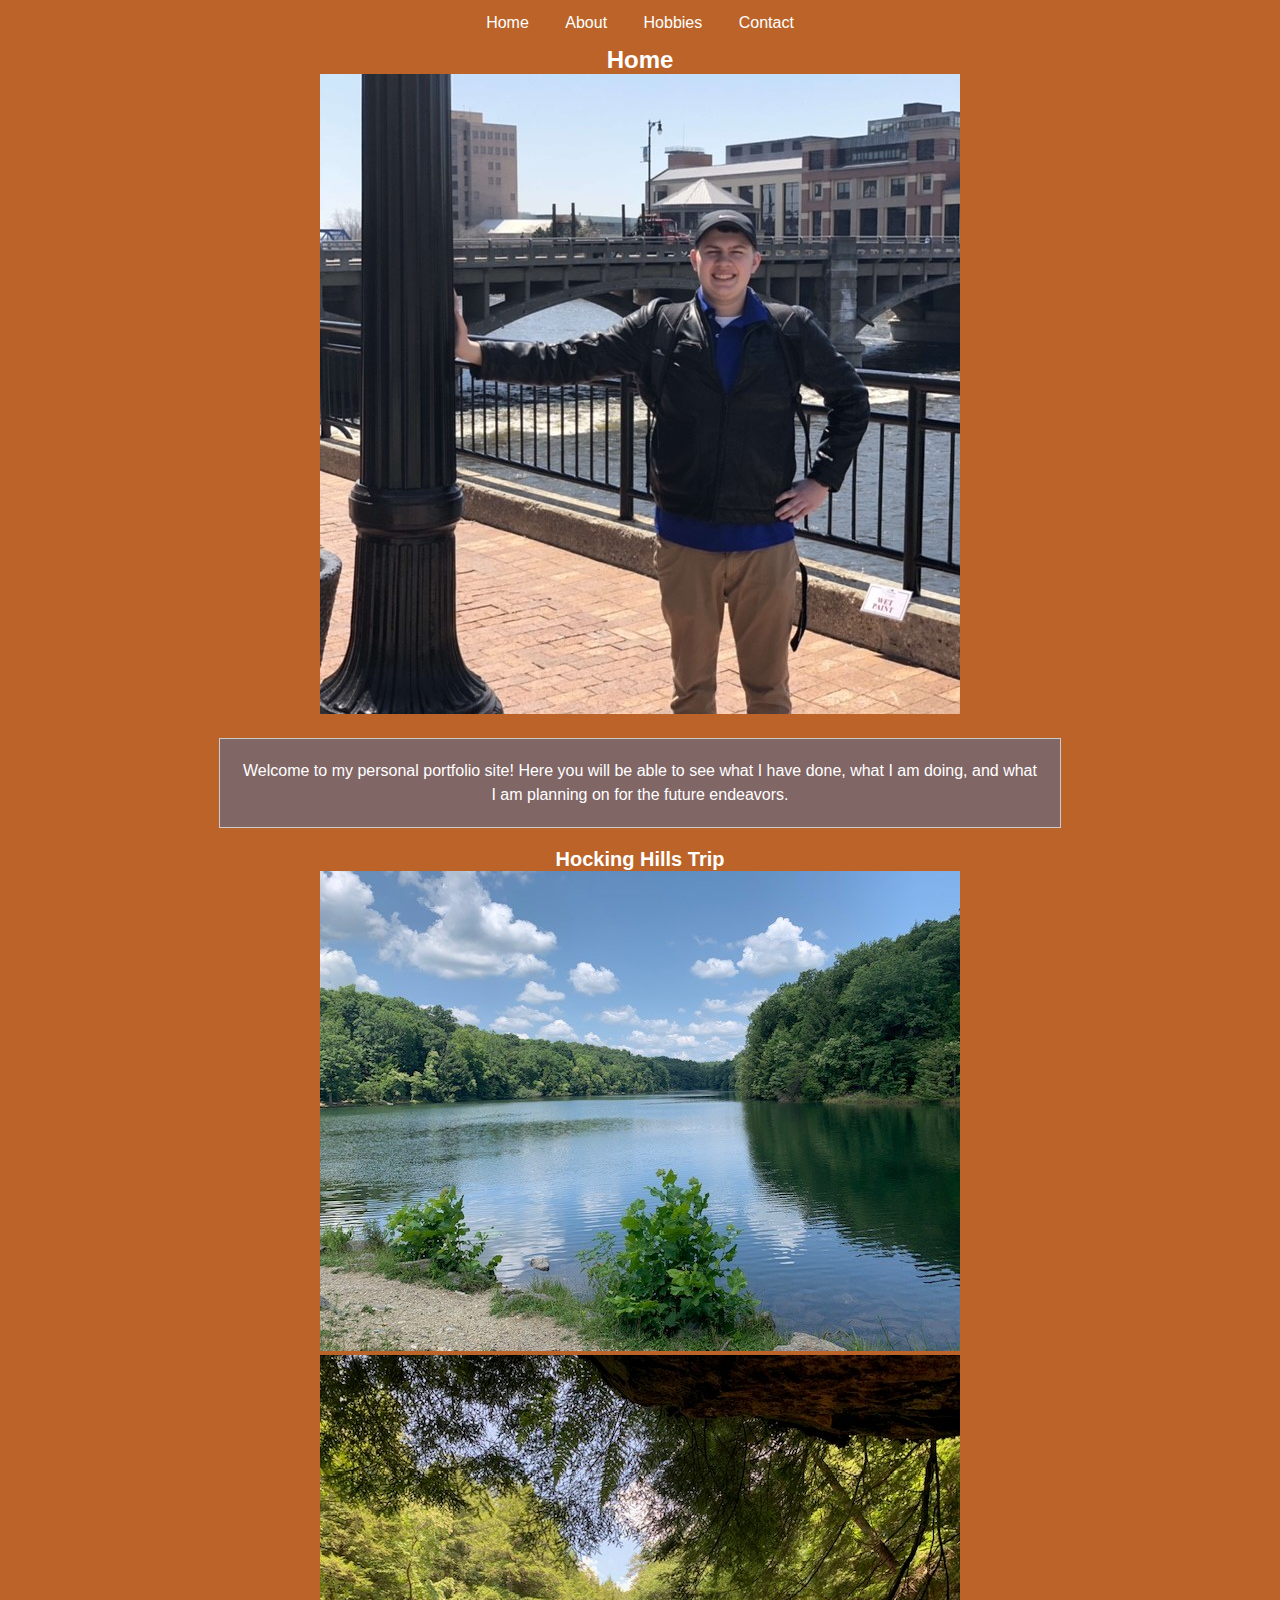
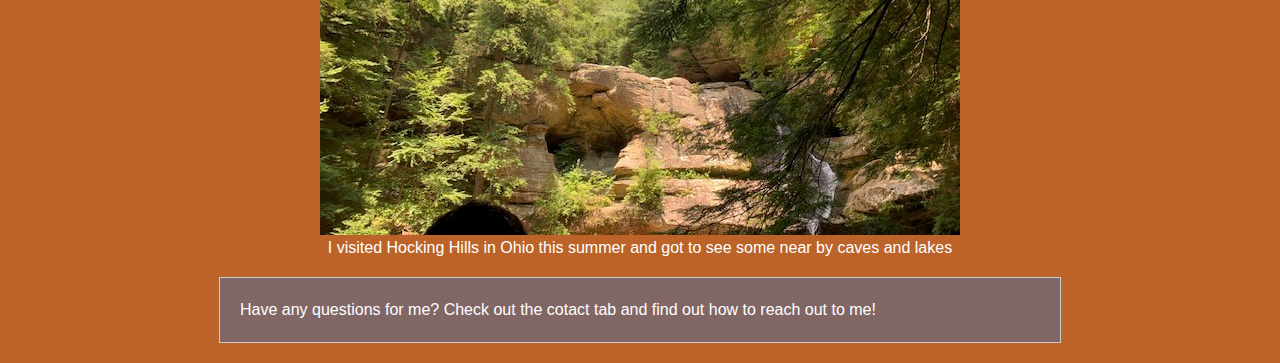
<file: index.html>
<!DOCTYPE html>
<html lang="en">
<head>
    <meta charset="UTF-8">
    <meta name="viewport" content="width=device-width, initial-scale=1.0">
    <title>blog</title>
    <link rel="stylesheet" href="style.css">
</head>
<body>
    <nav>
        <ul>
            <li><a href="index.html">Home</a></li>
            <li><a href="about.html">About</a></li>
            <li><a href="hobbies.html">Hobbies</a></li>
            <li><a href="contact.html">Contact</a></li>
        </ul>
    </nav>
    <header>
        <h1>Home</h1>
                <img src="images/reed.jpg" alt="reed">
                <div class="details">
                    <p>Welcome to my personal portfolio site! Here you will be able to see what I have done, what I am doing, and what I am planning on for the future endeavors.</p>
                </div>    
            <h2>Hocking Hills Trip</h2>
                <img src="images/hockinghills2.jpg" alt="lake">
                <img src="images/hockinghills.jpg" alt="hills">
                <br>I visited Hocking Hills in Ohio this summer and got to see some near by caves and lakes
                <div class="details">
                    <p>
                Have any questions for me? Check out the cotact tab and find out how to reach out to me!
                    </p>
                </div>
    </header>
</body>
</html>
</file>
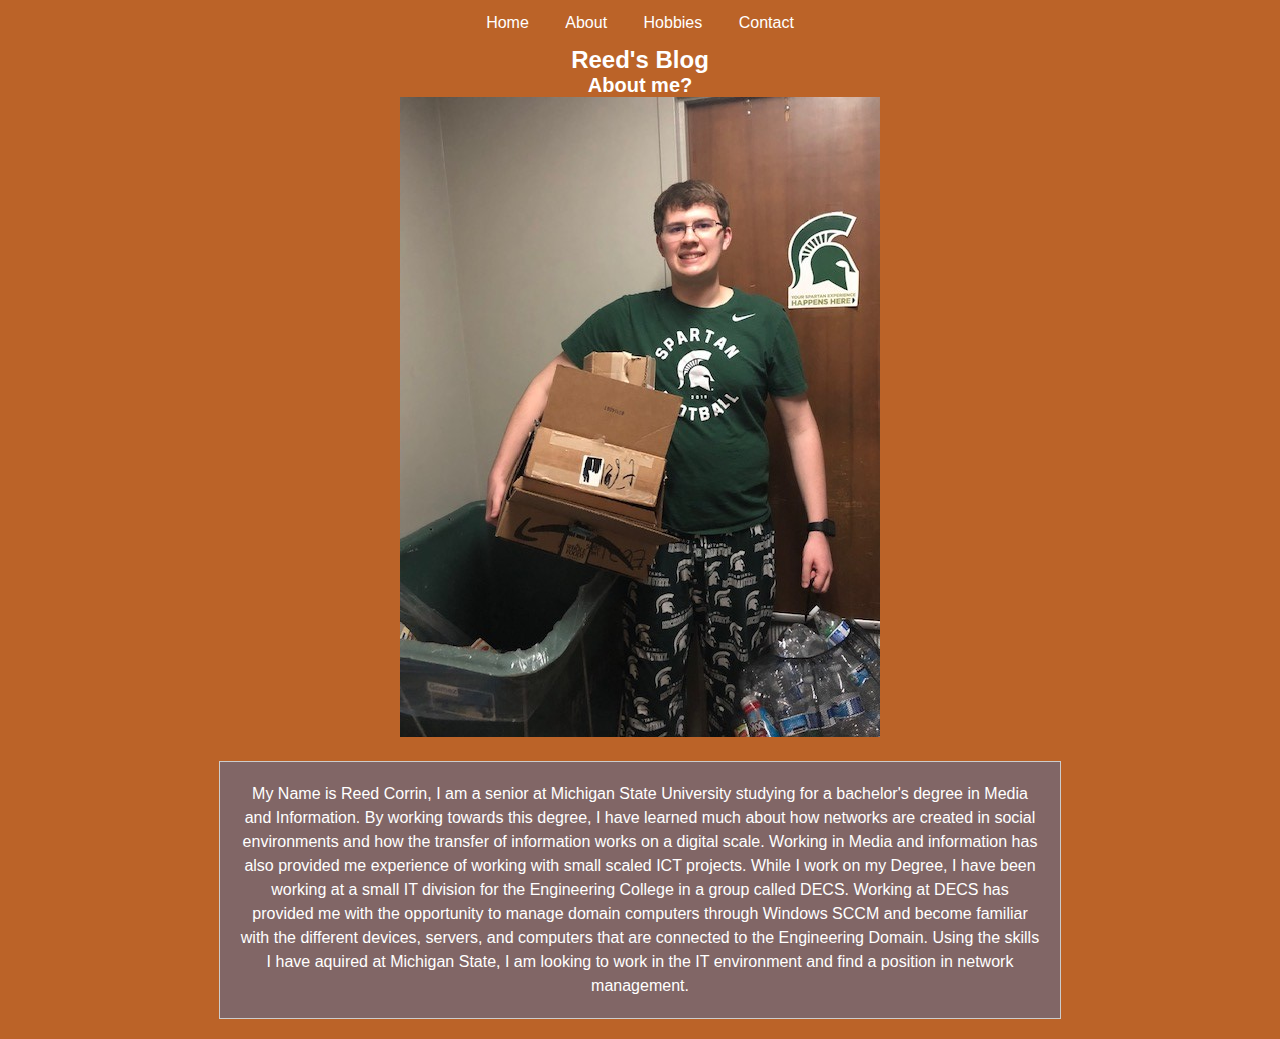
<file: about.html>
<!DOCTYPE html>
<html lang="en">
<head>
    <meta charset="UTF-8">
    <meta name="viewport" content="width=device-width, initial-scale=1.0">
    <title>blog</title>
    <link rel="stylesheet" href="style.css">
</head>
<body>
    <nav>
        <ul>
            <li><a href="index.html">Home</a></li>
            <li><a href="about.html">About</a></li>
            <li><a href="hobbies.html">Hobbies</a></li>
            <li><a href="contact.html">Contact</a></li>
        </ul>
    </nav>
    <header>
        <h1>Reed's Blog</h1>
                <h2>About me?</h2>
                <img src="images/reedmsu.jpg" alt="Reed at msu">
                    <div class="details">
                    <p>My Name is Reed Corrin, I am a senior at Michigan State University studying for a bachelor's degree in Media and Information. By working towards this degree, I have learned much about how networks are created in social environments and how the transfer of information works on a digital scale. Working in Media and information has also provided me experience of working with small scaled ICT projects. While I work on my Degree, I have been working at a small IT division for the Engineering College in a group called DECS. Working at DECS has provided me with the opportunity to manage domain computers through Windows SCCM and become familiar with the different devices, servers, and computers that are connected to the Engineering Domain. Using the skills I have aquired at Michigan State, I am looking to work in the IT environment and find a position in network management.</p>
                    </div>
    </header>
</body>
</html>
</file>
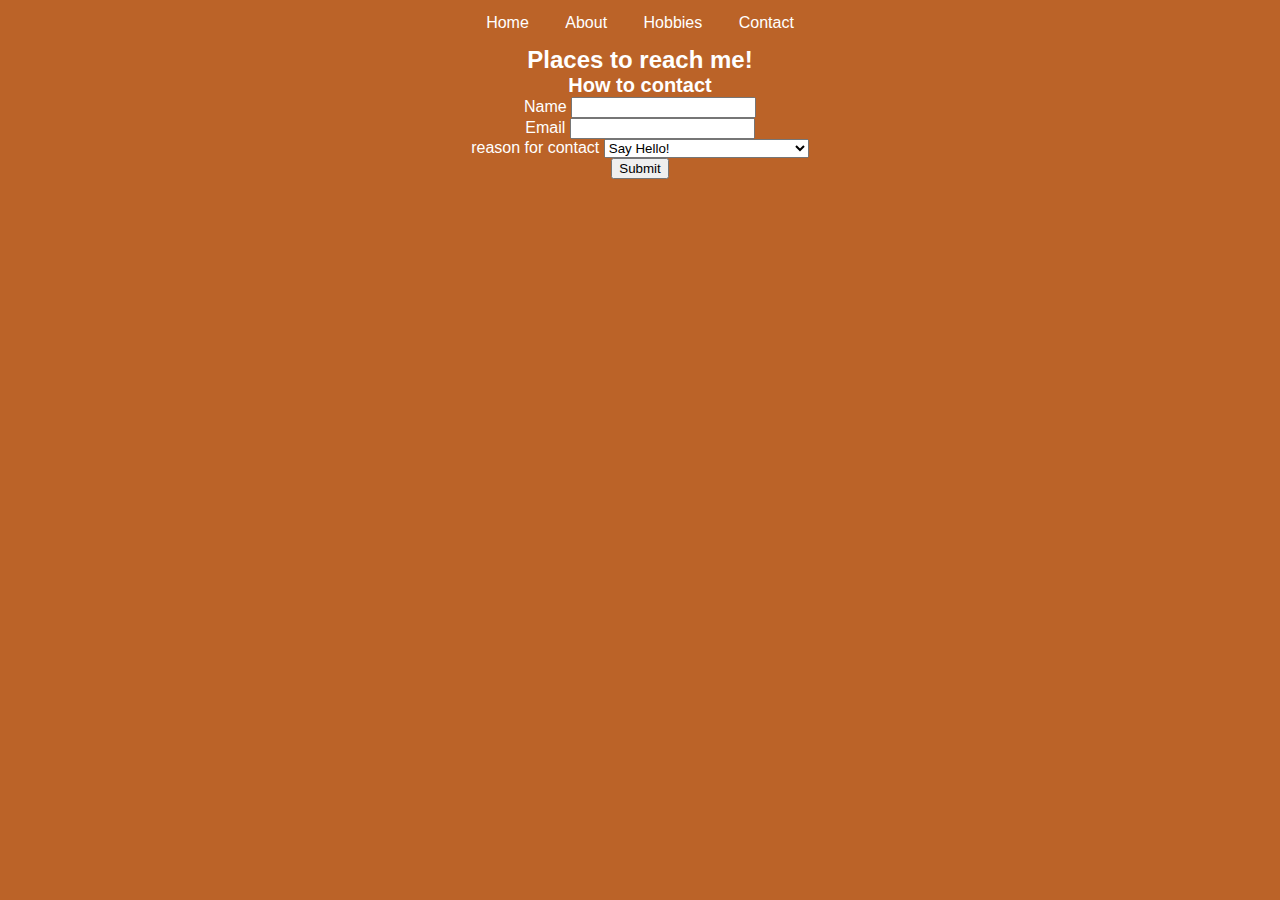
<file: contact.html>
<!DOCTYPE html>
<html lang="en">
<head>
    <meta charset="UTF-8">
    <meta name="viewport" content="width=device-width, initial-scale=1.0">
    <title>blog</title>
    <link rel="stylesheet" href="style.css">
</head>
<body>
    <nav>
        <ul>
            <li><a href="index.html">Home</a></li>
            <li><a href="about.html">About</a></li>
            <li><a href="hobbies.html">Hobbies</a></li>
            <li><a href="contact.html">Contact</a></li>
        </ul>
    </nav>
    <header>
        <h1>Places to reach me!</h1>
            <section>
                <h2>How to contact</h2>
                <label>Name</label>
                <input type = "text">
                <br><label>Email</label>
                <input type = "email">
                <br><label>reason for contact</label>
                <select name="reason">
                    <option value="Say Hello!">Say Hello!</option>
                    <option value="Question about me or my skills">Question about me or my skills</option>
                    <option value="Interview Prospect">Interview Prospect</option>
                </select>
                <br><input type = "button" value=Submit>
            </section>
    </header>
</body>
</html>
</file>
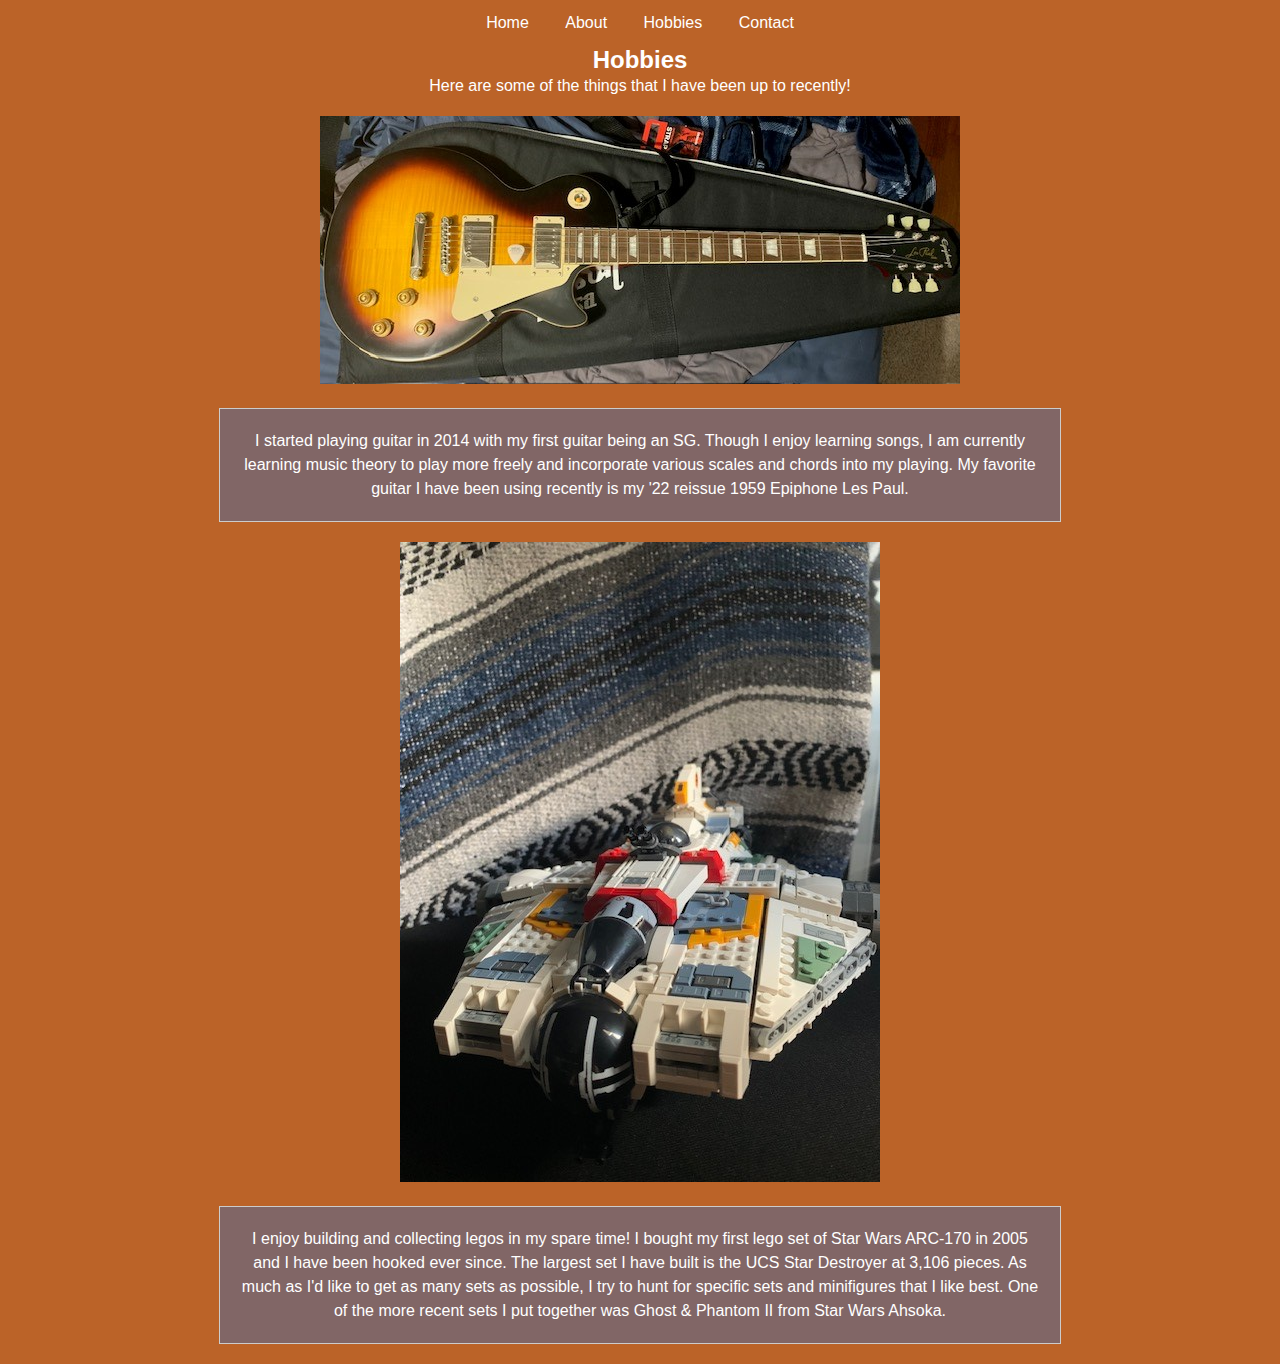
<file: hobbies.html>
<!DOCTYPE html>
<html lang="en">
<head>
    <meta charset="UTF-8">
    <meta name="viewport" content="width=device-width, initial-scale=1.0">
    <title>blog</title>
    <link rel="stylesheet" href="style.css">
</head>
<body>
    <nav>
        <ul>
            <li><a href="index.html">Home</a></li>
            <li><a href="about.html">About</a></li>
            <li><a href="hobbies.html">Hobbies</a></li>
            <li><a href="contact.html">Contact</a></li>
        </ul>
    </nav>
    <header>
        <h1>Hobbies</h1>
                <p>
                    Here are some of the things that I have been up to recently!
                </p>
                <br><img src="images/lespaul.jpg" alt="les paul">
                <div class="details">
                    <p>
                        I started playing guitar in 2014 with my first guitar being an SG. Though I enjoy learning songs, I am currently learning music theory to play more freely and incorporate various scales and chords into my playing. My favorite guitar I have been using recently is my '22 reissue 1959 Epiphone Les Paul.
                    </p>
                </div>    
                <img src="images/ghost.jpg" alt="ghost">
                <div class="details">
                <p>
                     I enjoy building and collecting legos in my spare time! I bought my first lego set of Star Wars ARC-170 in 2005 and I have been hooked ever since. The largest set I have built is the UCS Star Destroyer at 3,106 pieces. As much as I'd like to get as many sets as possible, I try to hunt for specific sets and minifigures that I like best. One of the more recent sets I put together was Ghost & Phantom II from Star Wars Ahsoka.
                </p>
                 </div>
    </header>
</body>
</html>
</file>
<file: style.css>
body {
    background-color: #df651e;
    font-family: Arial, sans-serif;
    background-color: #bb6328;
    color: #fff;
    padding: 10px;
    text-align: center;
    margin: 0;
    padding: 0;
}

.details {
    max-width: 800px;
    margin: 20px auto;
    padding: 20px;
    background-color: #816666;
    border: 1px solid #ccc;
    display: flex;
    gap: 25px;
    flex-grow: 1;
    flex-basis: 0;
}

h1 {
    font-size: 24px;
    margin: 0;
    padding: 0;
}

h2 {
    font-size: 20px;
    margin: 0;
    padding: 0;
}

p {
    font-size: 16px;
    line-height: 1.5;
    margin: 0;
    padding: 0;
}

ul {
    list-style-type: none;
    margin: 0;
    padding: 0;
  }

  li {
    display: inline-block;
  }
  
  li a {
    display: block;
    color: white;
    text-align: center;
    padding: 14px 16px;
    text-decoration: none;
  }
  
  li a:hover {
    background-color: #d88d1d;
  }

  @media screen and (max-width: 850px) {
    header {
      background: #edcf25;
      display: block;
      padding: 0;
    }
  
    header ul li {
      display: block;
      border-top: 1px solid #011936;
    }
  
    header h1 {
      padding: 20px;
    }
  }
</file>
